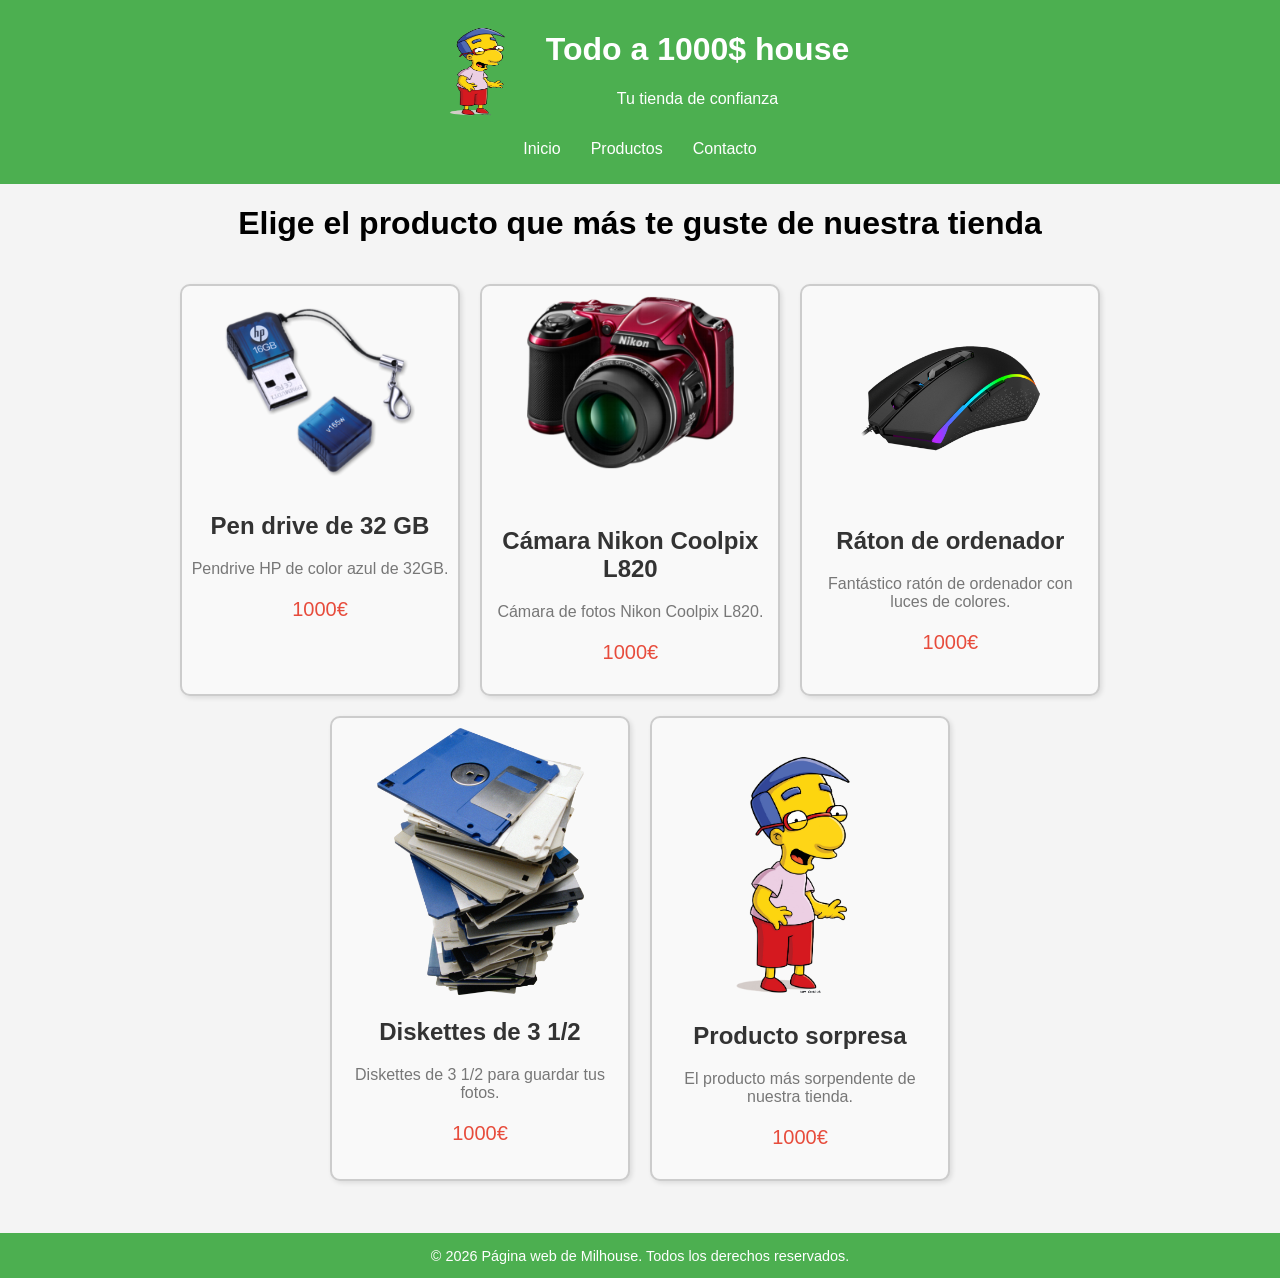
<file: ejercicio 2- Tienda/index.html>
<!DOCTYPE html>
<html lang="en">
<head>
    <meta charset="UTF-8">
    <meta name="viewport" content="width=device-width, initial-scale=1.0">
    <meta name="author" content="Rosendo Ramirez Zambrana">
    <link rel="stylesheet" href="index.css">
    <title>Mi Tienda Web</title>
</head>
<body>
     <header>
        <div class="cabecera-imagen">
            <img src="imagenes/milhouse.png" alt="Imagen de Milhouse">
            <div>
                <h1>Todo a 1000$ house</h1>
                <p>Tu tienda de confianza</p>
            </div>
        </div>
        <nav>
            <ul>
                <li><a href="#">Inicio</a></li>
                <li><a href="#">Productos</a></li>
                <li><a href="#">Contacto</a></li>
            </ul>
        </nav>
    </header>
   <main>
        <div class="contenedor-principal">
            <h1>Elige el producto que más te guste de nuestra tienda</h1>
            <div class="contenedor-tarjetas-productos">
                
                <div class="tarjeta">
                    <img src="imagenes/pendrive.png" alt="Pen drive">
                    <h2>Pen drive de 32 GB</h2>
                    <p class="descripcionproducto">Pendrive HP de color azul de 32GB.</p>
                    <p class="precio">1000€</p>
                    </div>
                    <div class="tarjeta">
                    <img src="imagenes/camara.png" alt="camara">
                    <h2>Cámara Nikon Coolpix L820</h2>
                    <p class="descripcionproducto">Cámara de fotos Nikon Coolpix L820.</p>
                    <p class="precio">1000€</p>
                    </div>
                    <div class="tarjeta">
                    <img src="imagenes/mouse.png" alt="raton">
                    <h2>Ráton de ordenador</h2>
                    <p class="descripcionproducto">Fantástico ratón de ordenador con luces de colores.</p>
                    <p class="precio">1000€</p>
                    </div>
                    <div class="tarjeta">
                    <img src="imagenes/diskette.png" alt="diskettes">
                    <h2>Diskettes de 3 1/2</h2>
                    <p class="descripcionproducto">Diskettes de 3 1/2 para guardar tus fotos.</p>
                    <p class="precio">1000€</p>
                    </div>
                    <div class="tarjeta">
                    <img src="imagenes/milhouse.png" alt="sorpresa">
                    <h2>Producto sorpresa</h2>
                    <p class="descripcionproducto">El producto más sorpendente de nuestra tienda.</p>
                    <p class="precio">1000€</p>
                </div>

            </div>
        </div>
    </main>

    <footer>
        <p>&copy; 2026 Página web de Milhouse. Todos los derechos reservados.</p>
    </footer>
</body>
</html>
</file>
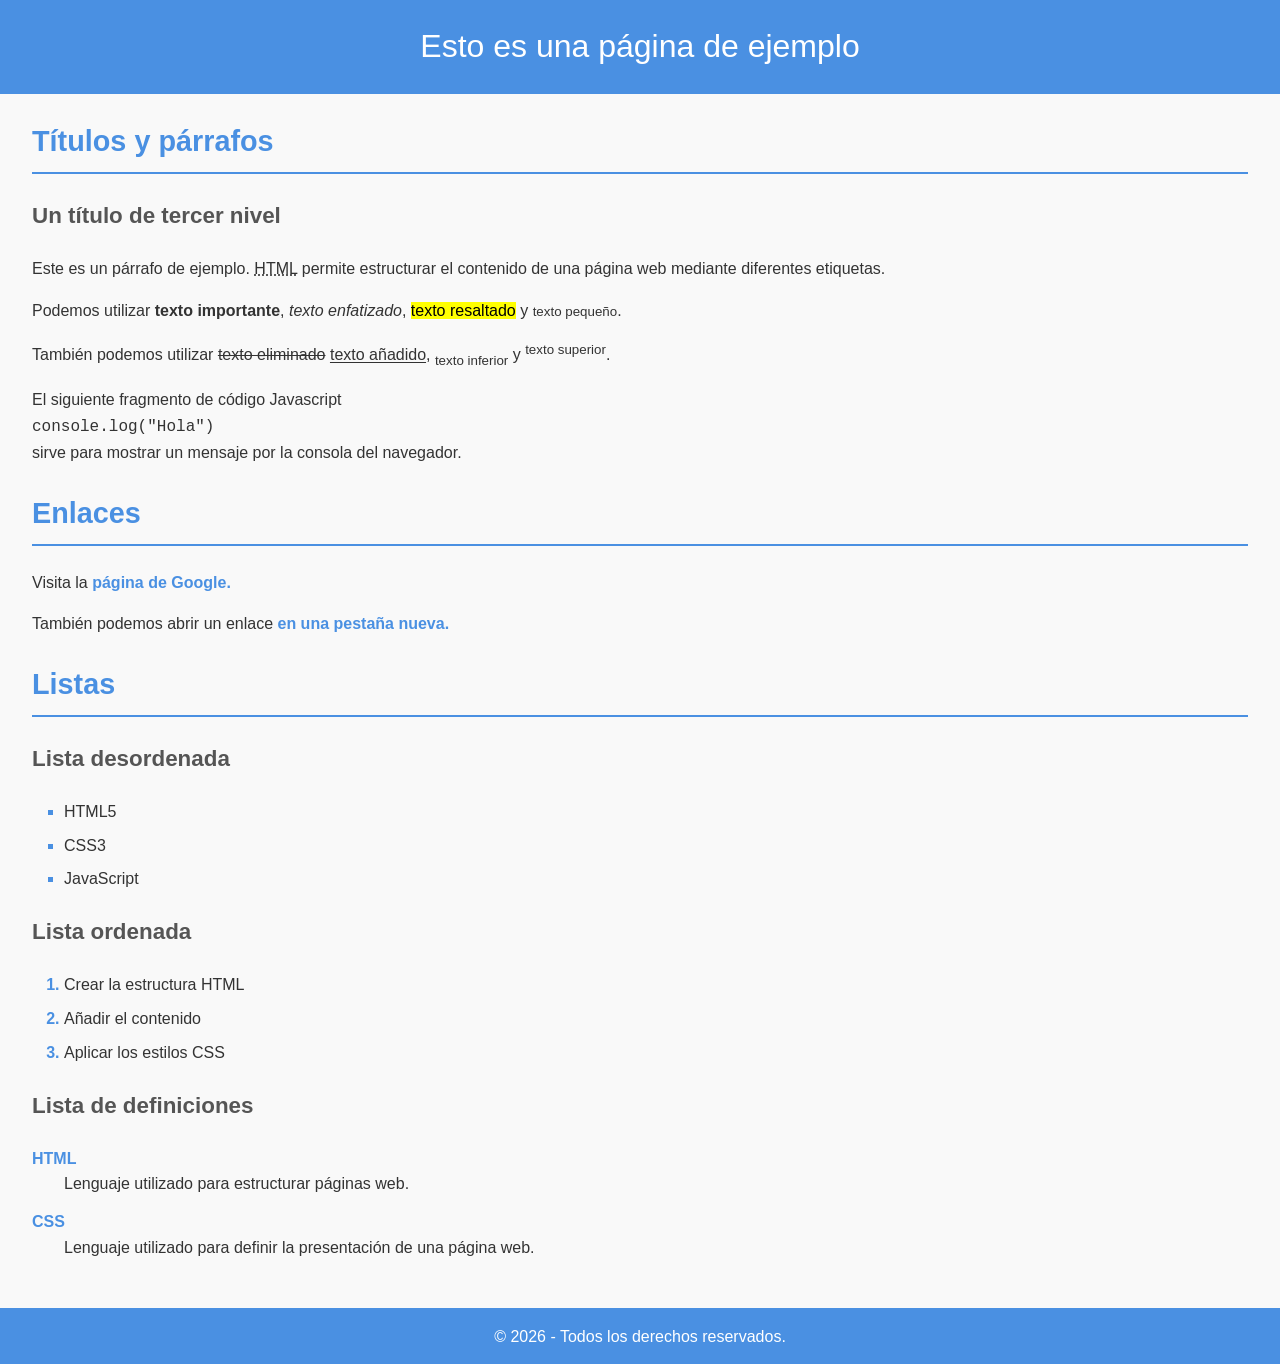
<file: Mi-primera-web-con-CSS/index.html>
<!DOCTYPE html>
<html lang="en">
<head>
    <meta charset="UTF-8">
    <meta name="viewport" content="width=device-width, initial-scale=1.0">
    <meta name="author" content="Rosendo Ramirez Zambrana">
    <link rel="stylesheet" href="index.css">
    <title>Mi pirmera web con CSS</title>
</head>
    <body>
    <!--Cabezado de la página-->
    <header>
        <h1>Esto es una página de ejemplo</h1>
    </header>  
    <!--Cuerpo de la página-->
       <main>
        <!-- Titulo de la página-->
          <Section>
            <h2>
                Títulos y párrafos
            </h2>
            <h3>
                Un título de tercer nivel
            </h3>
            <p>
                Este es un párrafo de ejemplo. <abbr title="Hypertext Markup Languaje">HTML</abbr> 
                permite estructurar el contenido de una página web mediante diferentes etiquetas.
            </p>
            <p>
                Podemos utilizar <strong>texto importante</strong>, <em>texto enfatizado</em>,
                 <mark>texto resaltado</mark> y <small>texto pequeño</small>.
            </p>
            <p>
                También podemos utilizar <del>texto eliminado</del> <ins>texto añadido</ins>,
                 <sub>texto inferior</sub> y <sup>texto superior</sup>.
            </p>
            <p>
                El siguiente fragmento de código Javascript<br>
                <code>console.log("Hola")</code><br>
                sirve para mostrar un mensaje por la consola del navegador.
            </p>
          </Section>
          <!--Enlaces-->
           <Section>
          <h2>Enlaces </h2>
            <p>Visita la  <a href="https://www.google.com">página de Google.</a> </p>
            <p>También podemos abrir un enlace 
            <a href="http://wikipedia.org" target="_blank">en una pestaña nueva.</a></p>
          </Section>
          <!--Listas-->
          <Section>
            <h2>Listas</h2>
            <h3>Lista desordenada</h3>
            <!--Lista desordenada-->
            <ul>
               <li>HTML5</li>
               <li>CSS3</li>
               <li>JavaScript</li> 
            </ul>

            <h3>Lista ordenada</h3>
            <!--Lista ordenada-->
            <ol>
            <li>Crear la estructura HTML</li>
            <li>Añadir el contenido</li>
            <li>Aplicar los estilos CSS</li>
            </ol>

            <h3>Lista de definiciones</h3>
            <!--Lista de definiciones-->
            <dl>
               <dt>HTML</dt> 
               <dd>Lenguaje utilizado para estructurar páginas web.</dd>
                <dt>CSS</dt>
                <dd>Lenguaje utilizado para definir la presentación de una página web.</dd>
            </dl>

          </Section>
    </main> 
    <footer>
        <p>&copy; 2026 - Todos los derechos reservados.</p>
    </footer>

</body>
</html>
</file>
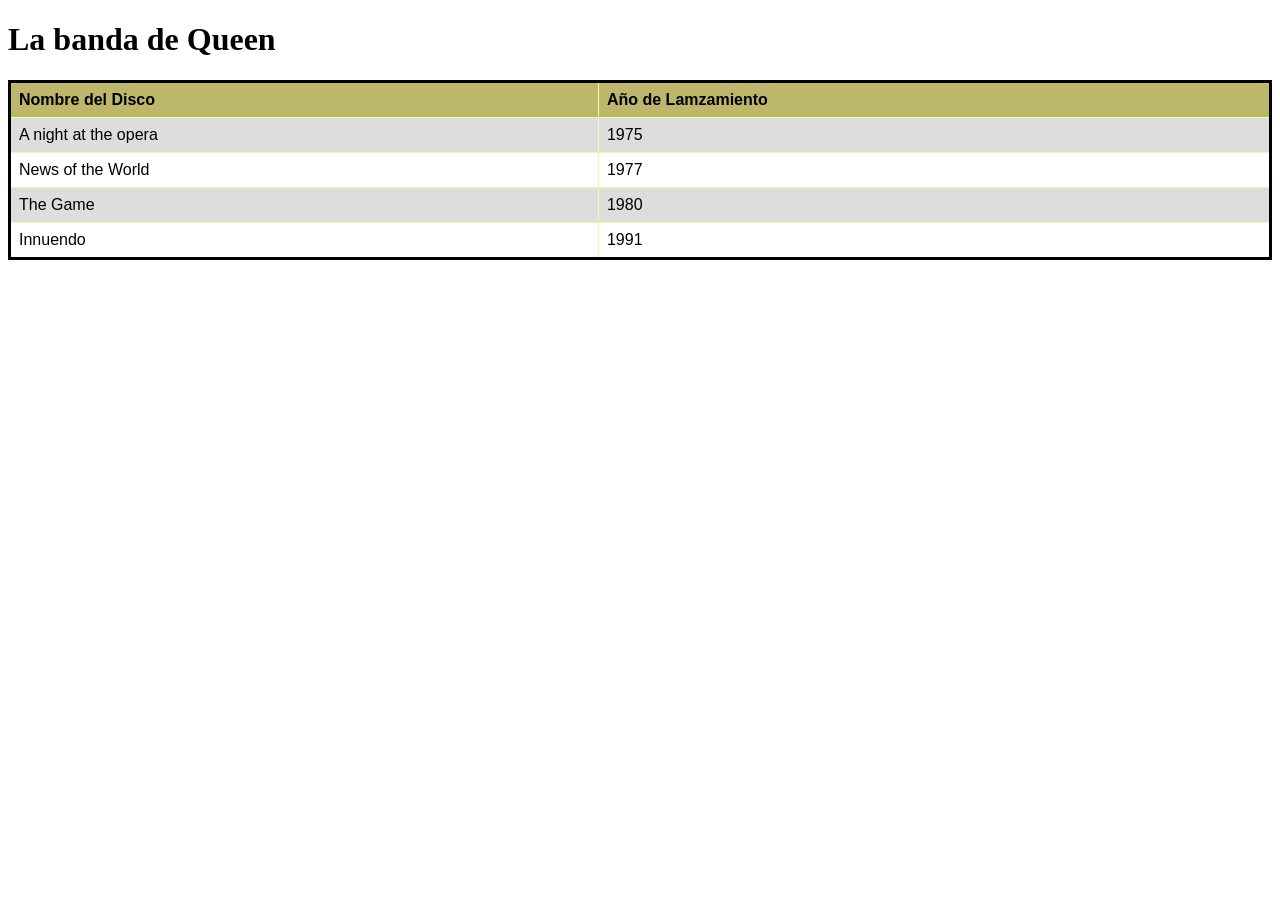
<file: Tablas/index.html>
<!DOCTYPE html>
<html lang="en">
<head>
    <meta charset="UTF-8">
    <meta name="viewport" content="width=device-width, initial-scale=1.0">
    <link rel="stylesheet" href="index.css">
    <title>Queen - Tablas</title>
</head>
<body>
    <!--Cabeza de la pagina-->
   <header>
<h1>La banda de Queen</h1>
   </header>
   <!--Titulo de la pagina-->
   <main>
        <table>
            <!--Fila 1-->
            <tr>
                <th>Nombre del Disco</th>
                <th>Año de Lamzamiento</th>
            </tr>
            <!--Fila 2-->
            <tr>
                <td>A night at the opera</td>
                <td>1975</td>
            </tr>
            <!--Fila 3-->
            <tr>
                <td>News of the World</td>
                <td>1977</td>
            </tr>
            <!--Fila 4-->
            <tr>
                <td>The Game</td>
                <td>1980</td>
            </tr>
            <!--Fila 5-->
            <tr>
                <td>Innuendo</td>
                <td>1991</td>
            </tr>

        </table>
   </main>
   <footer>

   </footer>

</body>
</html>
</file>
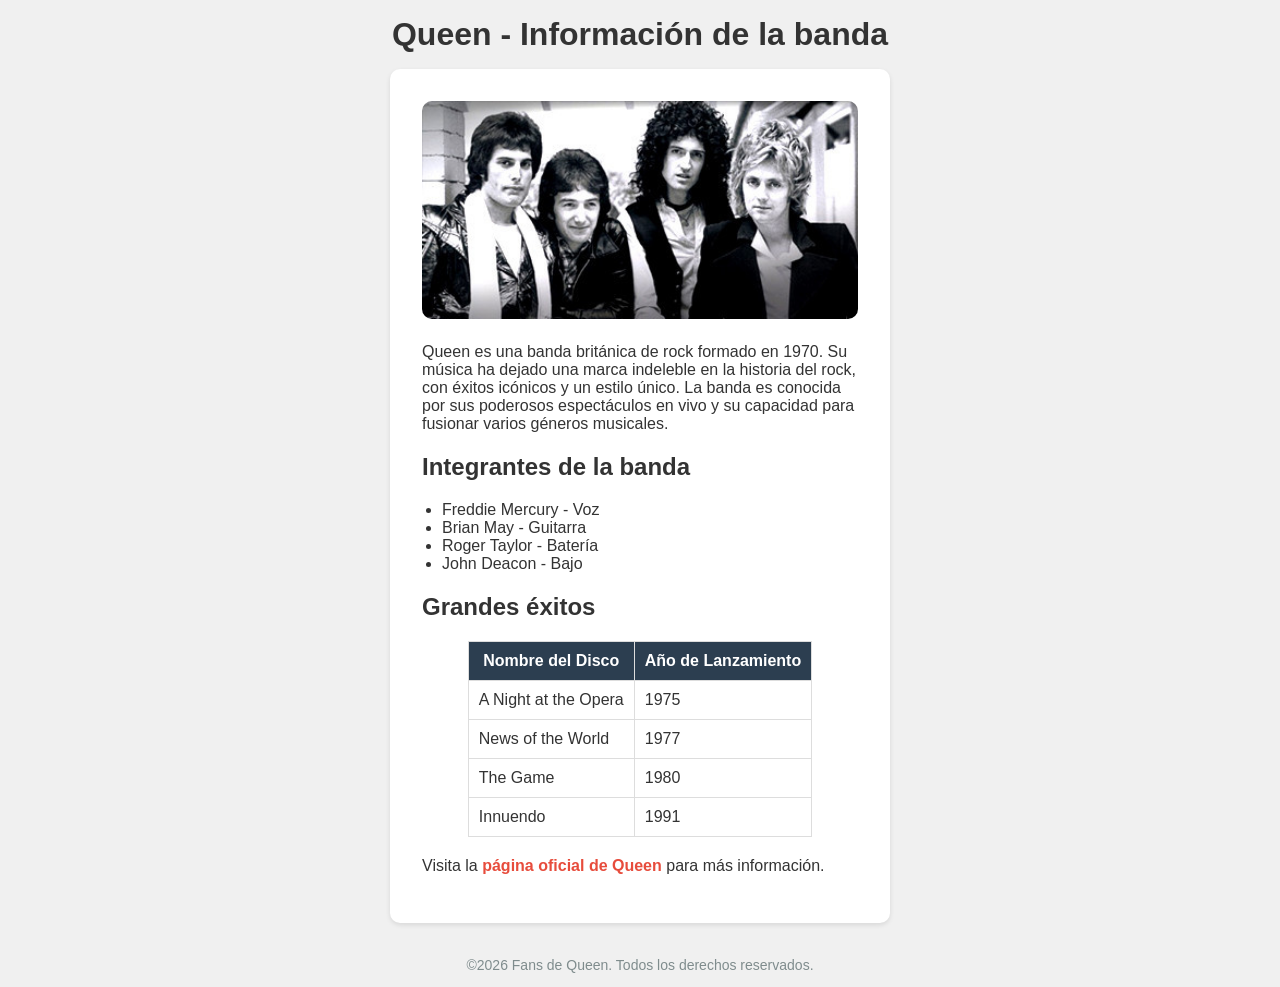
<file: Ejercico2 queen/Ejercicio 2 queen.html>
<!--Queen informacion-->
<!DOCTYPE html>
<html lang="en">
<head>
    <meta charset="UTF-8">
    <meta name="viewport" content="width=device-width, initial-scale=1.0">
    <link rel="stylesheet" href="index.css">
    <title>Document</title>
</head>
<body>
    <header>
        <h1>Queen - Información de la banda</h1>
    </header>
    <main>
        <div class="imagen-banda">
            <img src="imagenes/queen.jpg" alt="Banda Queen">
        </div>
        <p>
            Queen es una banda británica de rock formado en 1970. Su música ha dejado una marca indeleble en la historia del rock, con éxitos icónicos y un estilo único. La banda es conocida por sus poderosos espectáculos en vivo y su capacidad para fusionar varios géneros musicales.
        </p>
        <div class="lista-integrantes">
            <h2>Integrantes de la banda</h2>
            <ul>
                <li>Freddie Mercury - Voz</li>
                <li>Brian May - Guitarra</li>
                <li>Roger Taylor - Batería</li>
                <li>John Deacon - Bajo</li>
            </ul>
        </div>
        <div class="tabla-exitos">
            <h2>Grandes éxitos</h2>
            <table>
                <tr>
                    <th>Nombre del Disco</th>
                    <th>Año de Lanzamiento</th>
                </tr>
                <tr>
                    <td>A Night at the Opera</td>
                    <td>1975</td>
                </tr>
                <tr>
                    <td>News of the World</td>
                    <td>1977</td>
                </tr>
                <tr>
                    <td>The Game</td>
                    <td>1980</td>
                </tr>
                <tr>
                    <td>Innuendo</td>
                    <td>1991</td>
                </tr>
            </table>
        </div>
        <div class="enlace-web">
            <p>
                Visita la <a href="https://www.queeniofficial.com/">página oficial de Queen</a> para más información.
            </p>
        </div>
    </main>

    <footer>
        <p>&copy;2026 Fans de Queen. Todos los derechos reservados.</p>
    </footer>

</body>
</html>
</file>
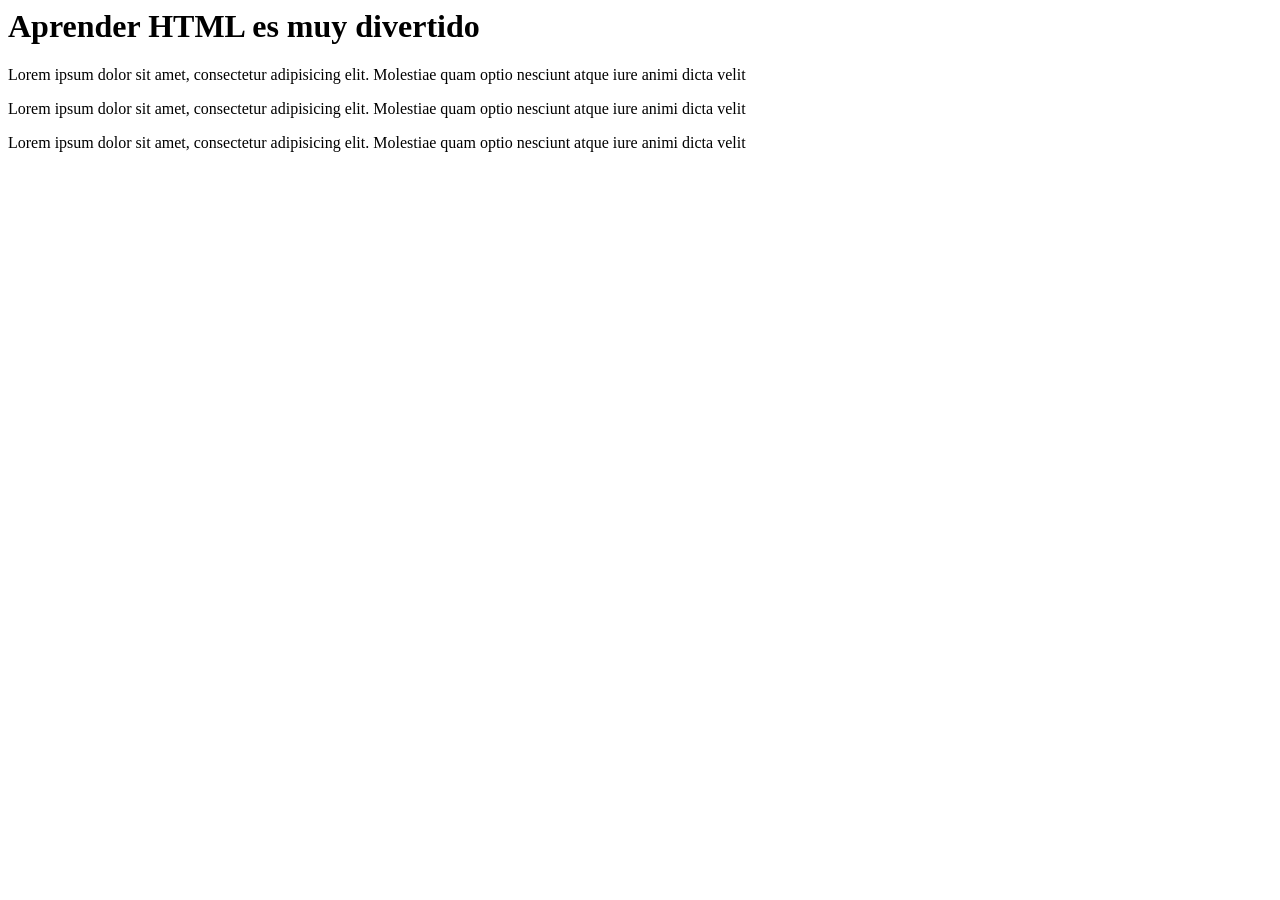
<file: Ejercicios/ejercicio1/ejercicio1.html>
<DOCTYPE html>
<html>
    <head>
        <meta charset="utf-8"> <!--Esta etiqueta no se cierra (/meta: no, meta: si )-->
        <meta name="description" content="Ejercicio HTML - Corrige los errores">
        <title>Corrige los errores que encuentres en el documento</title>
    </head>
    <body>
        <h1>Aprender HTML es muy divertido</h1>
        <p>Lorem ipsum dolor sit amet, consectetur adipisicing elit. Molestiae quam optio nesciunt
        atque iure animi dicta velit</p>
        <p>Lorem ipsum dolor sit amet, consectetur adipisicing elit. Molestiae quam optio nesciunt
        atque iure animi dicta velit</p>
        <p>Lorem ipsum dolor sit amet, consectetur adipisicing elit. Molestiae quam optio nesciunt
        atque iure animi dicta velit</p>
    </body>
</html>
</file>
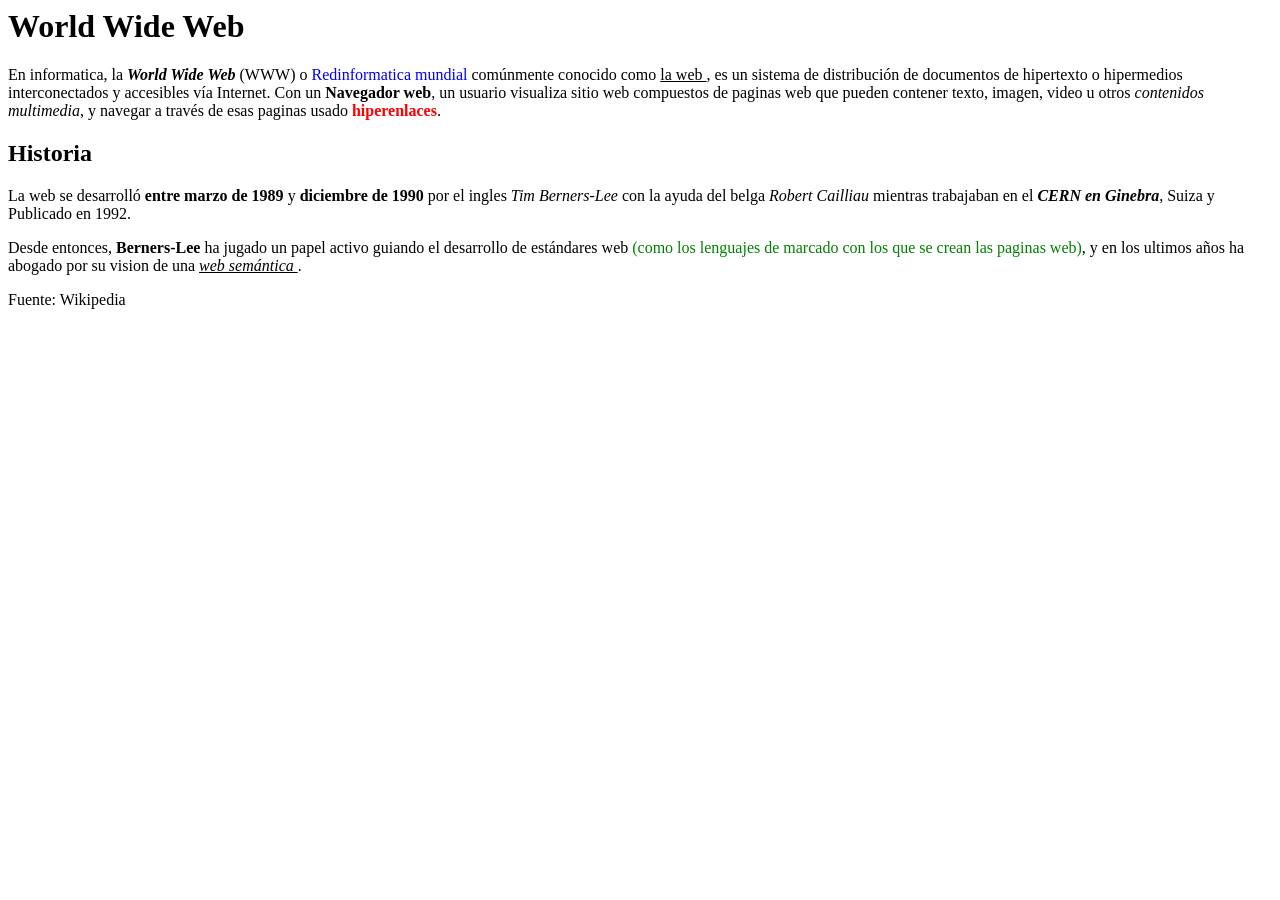
<file: Ejercicios/ejercicio2/ejercicio2.html>
<!DOCTYPE thml>
<thml lang "en">
    <title>Ejercicio 02</title>
    <head>
        <body>
            
            <h1>World Wide Web</h1>
            <p>En informatica, la <strong><em> World Wide Web </em></strong> (WWW) o <espan style="color:blue">Redinformatica mundial </espan>
                comúnmente conocido como <span style="text-decoration: underline"> la web </span>, es un sistema de distribución de
                documentos de hipertexto o hipermedios interconectados y accesibles
                vía Internet. Con un <span style="font-weight: bold;"> Navegador web</span>, un usuario visualiza sitio
                web compuestos de paginas web que pueden contener texto, imagen,
                video u otros <span style="font-style: italic"> contenidos multimedia</span>, y navegar a través de esas
                paginas usado <span style="color: red; font-weight: bold;"> hiperenlaces</span>.

        </p>
        <h2>Historia</h2>
        <p>La web se desarrolló <strong> entre marzo de 1989</strong> y <strong>diciembre de 1990</strong> por el ingles
            <em>Tim Berners-Lee</em>  con la ayuda del belga <em>Robert Cailliau</em> mientras trabajaban en el
            <strong><em> CERN en Ginebra</em></strong>, Suiza y Publicado en 1992.
        </p>
        <p>
            Desde entonces,<strong> Berners-Lee </strong> ha jugado un papel activo guiando el desarrollo de
            estándares web <span style="color: green;"> (como los lenguajes de marcado con los que se crean las paginas
            web)</span>, y en los ultimos años ha abogado por su vision de una <span style="text-decoration: underline"><em> web semántica </em></span>.

        </p>
        <p>Fuente: Wikipedia</p>
        </body>
    </thml>
</file>
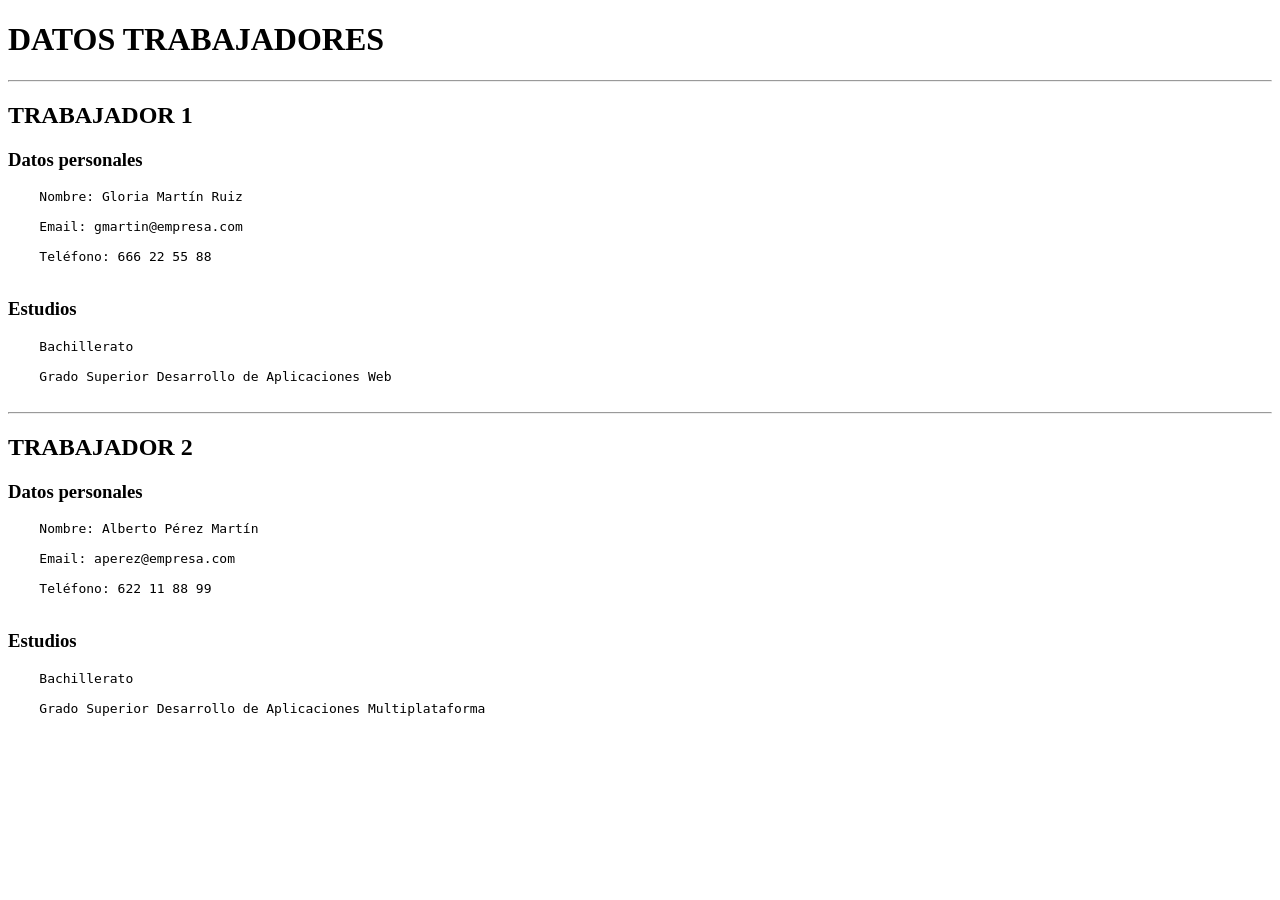
<file: Ejercicios/ejercicio3/ejercicio3.html>
<!DOCTYPE html>
<html lang="es">
<head>
    <meta charset="UTF-8">
    <title>Ejercicio 03 relación HTML</title>
</head>
<body>

    <!-- Título principal -->
    <h1>DATOS TRABAJADORES</h1>
    <hr>

    <!-- Datos del trabajador 1 -->
    <div>
        <h2>TRABAJADOR 1</h2>

        <div>
            <h3>Datos personales</h3>
            <pre>
    Nombre: Gloria Martín Ruiz

    Email: gmartin@empresa.com

    Teléfono: 666 22 55 88
            </pre>
        </div>

        <div>
            <h3>Estudios</h3>
            <pre>
    Bachillerato

    Grado Superior Desarrollo de Aplicaciones Web
            </pre>
        </div>
    </div>

    <hr>

    <!-- Datos del trabajador 2 -->
    <div>
        <h2>TRABAJADOR 2</h2>

        <div>
            <h3>Datos personales</h3>
            <pre>
    Nombre: Alberto Pérez Martín

    Email: aperez@empresa.com

    Teléfono: 622 11 88 99
            </pre>
        </div>

        <div>
            <h3>Estudios</h3>
            <pre>
    Bachillerato

    Grado Superior Desarrollo de Aplicaciones Multiplataforma
            </pre>
        </div>
    </div>

</body>
</html>
</file>
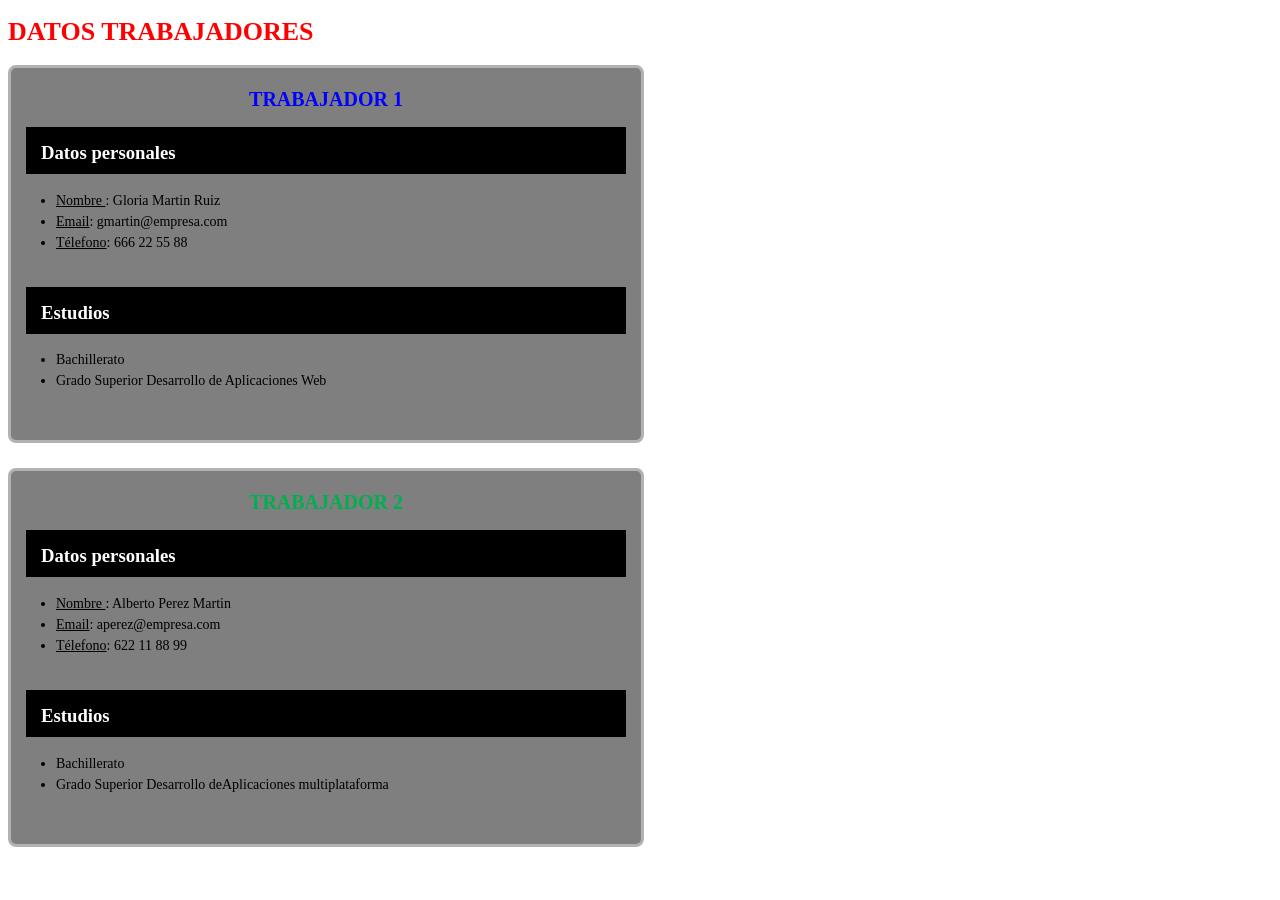
<file: Ejercicios/ejercicio4/ejercicio4.html>
<!DOCTYPE html>
<html lang="en">
<head>
    <meta charset="UTF-8">
    <meta name="viewport" content="width=device-width, initial-scale=1.0">
    <title>Ejercicio 04 - Datos Trabajadores</title>
    <!--Vinculacion del archivo CSS externo-->
    <link rel="stylesheet" href="index.css">
</head>
<body>
    <h1>DATOS TRABAJADORES</h1>
<!--Contenedor del trabajo 1-->
    <div class="contenedor-trabajador">
        <h2 class="nombre-trabajador azul"> TRABAJADOR 1</h2>

        <h3>Datos personales</h3>
        <ul>
            <li><u>Nombre </u>: Gloria Martin Ruiz </li>
            <li><u>Email</u>: gmartin@empresa.com</li>
            <li><u>Télefono</u>: 666 22 55 88</li>
        </ul>
        <h3>Estudios</h3>
        <ul>
            <li>Bachillerato</li>
            <li>Grado Superior Desarrollo de Aplicaciones Web</li>
        </ul>
    </div>

<!--Contenedor del trabajo 2-->
    <div class="contenedor-trabajador">
        <h2 class="nombre-trabajador verde"> TRABAJADOR 2</h2>

        <h3>Datos personales</h3>
        <ul>
            <li><u>Nombre </u>: Alberto Perez Martin </li>
            <li><u>Email</u>: aperez@empresa.com</li>
            <li><u>Télefono</u>: 622 11 88 99</li>
        </ul>

        <h3>Estudios</h3>
        <ul>
            <li>Bachillerato</li>
            <li>Grado Superior Desarrollo deAplicaciones multiplataforma</li>

</body>
</html>
</file>
<file: ejercicio 2- Tienda/index.css>
* {
box-sizing: border-box;

}
/*1. Estructura global y sticky footer */
body {
font-family: Arial, sans-serif;
background-color: #f4f4f4;
display: flex;
flex-direction: column;
min-height:100vh;
margin:0;

}
main{
flex: 1;
padding: 0 2rem 2rem 2rem;

}
/*2.cabecera y menu de navegacion*/

header {

text-align:center;
background-color: #4caf50;
color: white;
padding: 10px 0;
}
.cabecera-imagen{
display: flex;
justify-content: center;
align-items: center;

}
.cabecera-imagen img{
width: 100px;
height: 100px;
margin-right: 15px;

}
nav ul{
list-style: none;
display:flex;
justify-content:center;
gap:30px;
padding:0;
}
nav a{
color:white;
text-decoration:none;
}
.contenedor-principal h1{
text-align:center;
}

.contenedor-tarjetas-productos{
display:flex;
flex-wrap:wrap;
justify-content:center;
gap: 20px;
padding: 20px;
}

.tarjeta {
border: 2px solid #ccc;
border-radius: 10px;
padding: 10px;
max-width: 300px;
text-align: center;
background-color: #f9f9f9;
box-shadow: 2px 2px 5px rgba(0,0,0,0.1);
transition: 0.3s;
}

.tarjeta:hover{
transform: scale(1.05);
box-shadow: 0 8px 16px rgba(0,0,0,0.2);
}

.tarjeta img{
max-width:75%;
border-radius:10px;
}

.tarjeta h2{
color:#333;
}

.descripcionproducto{
color:#777;
}

.precio{
font-size:1.25rem;
color:#e74c3c;
}

/*3. Pie de pagina*/
footer{
background-color: #4caf50;
color:white;
text-align:center;
font-size:0.9rem;
}
</file>
<file: Mi-primera-web-con-CSS/index.css>
/* Resets */
* {
    box-sizing: border-box; /* Asegura que el padding y los bordes no aumenten el ancho/alto total del elemento */
}

/***********************************/
/* Estilos del body                */
/***********************************/
body {
    /* Estos son los estilos que van a hacer que el body se configure correctamente */
    min-height: 100vh;  /* Hace que el body mida como mínimo toda la altura visible del navegador. 100vh = 100% de la altura del viewport (la ventana visible del navegador)*/

    /* En navegadores modernos puedes utilizar:
    min-height: 100dvh;
    dvh (dynamic viewport height) resuelve mejor algunos problemas de móviles, cuando el usuario hace scroll y los navegadores ocultan y muestran la barra del navegador. */
    margin: 0;          /* Elimina el margen por defecto de todos los elementos */
    padding: 0;         /* Elimina el relleno por defecto de todos los elementos */

    display: flex;                      /* Utiliza Flexbox para alinear los elementos de la lista en una fila */
    flex-direction: column;             /* Los elementos flexibles hijos (cabecera, navegación, principal, etc.) los alinea verticalmente */
    font-family: 'Arial', sans-serif;   /* Define la fuente principal de la página */
    line-height: 1.6;                   /* Establece la altura de línea (espacio entre líneas de texto) */
    background-color: #F9F9F9;        /* Aplica un color de fondo claro al cuerpo de la página */
    color: #333;                      /* Define el color del texto principal en gris oscuro */
}

/************************/
/* Estilos para el main */
/************************/

main {
    flex: 1;        /* ¡¡¡IMPORTANTE!!! Hace que la etiqueta main crezca para llenar el espacio disponible libre. Aunque main tenga solamente una línea de contenido, se expande y empuja el footer hacia abajo */
    /* Prueba a quitar la línea de flex: 1; para ver qué ocurre */
    padding: 0 2rem 2rem 2rem;  /* Añade un relleno de 2rem alrededor del contenido principal */
}

/***************************************/
/* Estilos de la cabecera de la página */
/***************************************/

header {
    background-color: #4A90E2;  /* Establece un color de fondo azul para la cabecera */
    color: white;               /* Define el color del texto de la cabecera como blanco */
    text-align: center;           /* Centra horizontalmente el texto dentro de la cabecera */
}

header h1 {
    font-size: 2rem;        /* Define el tamaño de la fuente del título principal */
    font-weight: normal;    /* Establece el peso de la fuente en normal (no en negrita) */
}

/*********************************/
/* Estilos para el pie de página */
/*********************************/

footer {
    background-color: #4A90E2;  /* Aplica el mismo color azul de la cabecera al pie de página */
    color: white;               /* Establece el color del texto del pie de página en blanco */
    text-align: center;           /* Centra el texto en el pie de página */
    font-size: 0.9rem;            /* Define un tamaño de fuente más pequeño para el texto del pie de página */
}

/************************************/
/* Estilos para títulos y párrafos */
/************************************/

h2 {
    color: #4A90E2;                     /* Define el color de los títulos de segundo nivel */
    font-size: 1.8rem;                    /* Establece el tamaño de la fuente del título */
    border-bottom: 2px solid #4A90E2;   /* Añade una línea azul debajo del título */
    padding-bottom: 0.5rem;               /* Añade espacio entre el texto y la línea inferior */
}

h3 {
    color: #555;              /* Define el color de los títulos de tercer nivel */
    font-size: 1.4rem;          /* Establece el tamaño de la fuente del título */
}

p {
    font-size: 1rem;            /* Define el tamaño de la fuente de los párrafos */
    margin-bottom: 1rem;        /* Añade espacio debajo de cada párrafo */
}


/************************/
/* Estilos para enlaces */
/************************/

a {
    color: #4A90E2;             /* Define el color azul de los enlaces */
    text-decoration: none;        /* Elimina el subrayado que tienen los enlaces por defecto */
    font-weight: bold;            /* Muestra el texto del enlace en negrita */
}

a:hover {
    color: #E67E22;             /* Cambia el color del enlace cuando el ratón pasa por encima */
    text-decoration: underline;   /* Añade un subrayado al pasar el ratón por encima */
}


/************************/
/* Estilos para listas */
/************************/

ul {
    list-style-type: square ;    /* Cambia las viñetas circulares por cuadrados */
    padding-left: 2rem;         /* Añade espacio a la izquierda para separar la lista del margen */
}

ol {
    list-style-type: decimal;   /* Utiliza números para indicar los elementos de la lista */
    padding-left: 2rem;         /* Añade espacio a la izquierda para separar la lista del margen */
}

li {
    margin-bottom: 0.5rem;      /* Añade espacio entre los diferentes elementos de las listas */
}

li::marker {
    color: #4A90E2;           /* Cambia el color de los marcadores de las listas */
    font-weight: bold;          /* Muestra los marcadores de las listas en negrita */
}

dl {
    margin: 1rem 0;             /* Añade espacio antes y después de la lista de definiciones */
}

dt {
    color: #4A90E2;           /* Define el color del término que se está definiendo */
    font-weight: bold;          /* Muestra el término en negrita para destacarlo */
}

dd {
    margin-left: 2rem;         /* Añade sangría al texto de la definición */
    margin-bottom: 0.75rem;    /* Añade espacio entre las diferentes definiciones */
}
</file>
<file: Tablas/index.css>
table {
  font-family: arial, sans-serif;
  border-collapse: collapse;
  width: 100%;
  border: 3px solid black;
}
th {
    background-color: darkkhaki;
}

td, th {
  border: 1px solid #e6ffa2;
  text-align: left;
  padding: 8px;
}

tr:nth-child(even) {
  background-color: #dddddd;
}
</file>
<file: Ejercico2 queen/index.css>
/* ==========================================================
   EJERCICIO 02 - PÁGINA WEB SOBRE QUEEN
   Hoja de estilos comentada
   ========================================================== */

/* El selector universal aplica border-box a TODOS los elementos.
   Así, el padding y los bordes quedan incluidos en su ancho declarado. */
* {
    box-sizing: border-box;
}
/* ----------------------------------------------------------
   1. ESTRUCTURA GENERAL
   ---------------------------------------------------------- */
body {
    margin: 0;
    min-height: 100vh;   /* Alternativa para navegadores sin soporte de dvh. */
    min-height: 100dvh;  /* Se adapta a las barras móviles del navegador. */
    font-family: Arial, sans-serif;
    color: #333;
    background-color: #F0F0F0;

    /* El enunciado pide colocar header, main y footer en columna.
       Flexbox se usa aquí solo para organizar esos tres bloques. */
    display: flex;
    flex-direction: column;
}
/* ----------------------------------------------------------
   2. CABECERA
   ---------------------------------------------------------- */
/* Solución exigida por el enunciado: cabecera con Flexbox.
   justify-content centra el h1 en el eje principal (horizontal)
   y align-items lo centra en el eje transversal (vertical).
   text-align centra el texto dentro del propio h1. */
header {
    text-align: center;
    padding: 1rem;
}

header h1 {
    margin: 0; /* Eliminamos el margen predeterminado del h1. */
    text-align: center;
}
/* ----------------------------------------------------------
   3. CONTENIDO PRINCIPAL
   ---------------------------------------------------------- */
main {
    background-color: #FFF;
    box-shadow: 0 2px 5px rgba(0, 0, 0, 0.1);
    max-width: 500px;
    /* Superior: 0; laterales: auto (centra la tarjeta);
       inferior: auto (absorbe el espacio vertical sobrante en
       este Flexbox de columnas y deja el footer al fondo).
       Con flex: 1, empujamos el footer hacia el fondo. */
    margin: 0 auto;
    flex: 1;

    padding: 2rem;
    border-radius: 10px;
}
/* ----------------------------------------------------------
   4. IMAGEN DE LA BANDA
   ---------------------------------------------------------- */
.imagen-banda {
    /* img es un elemento en línea de forma predeterminada;
       por eso se puede centrar desde su contenedor con text-align. */
    text-align: center;
    margin-bottom: 20px;
}

.imagen-banda img {
    width: 100%;
    border-radius: 10px;
}
/* VARIANTE ALTERNATIVA PARA CENTRAR LA IMAGEN (dejar comentada por ahora):
   Si convertimos la imagen en elemento de bloque, text-align
   del contenedor ya no la centra. En ese caso podemos usar:

.imagen-banda img {
    display: block;
    margin: 0 auto;
}

   Se conservarian el resto de reglas de .imagen-banda img
   (width y border-radius).
*/
/* ----------------------------------------------------------
   5. LISTA DE INTEGRANTES
   ---------------------------------------------------------- */
.lista-integrantes ul {
    list-style-type: disc;
    padding-left: 20px;
}
/* ----------------------------------------------------------
   6. TABLA DE DISCOS
   ---------------------------------------------------------- */
.tabla-exitos table {
    border-collapse: collapse; /* Une los bordes de celdas contiguas. */
    margin: 0 auto 20px;       /* Centra la tabla y deja espacio debajo. */
}

.tabla-exitos table,
.tabla-exitos th,
.tabla-exitos td {
    border: 1px solid #DDD;
}

.tabla-exitos th,
.tabla-exitos td {
    padding: 10px;
}

.tabla-exitos th {
    background-color: #2C3E50;
    color: white;
    text-align: center;
}

.tabla-exitos td {
    text-align: left;
    white-space: nowrap; /* Impide los saltos de línea dentro de celdas.
    Esto puede provocar desbordamientos en pantallas estrechas. */
}
/* ----------------------------------------------------------
   7. ENLACE A LA WEB OFICIAL
   ---------------------------------------------------------- */
.enlace-web a {
    color: #E74C3C;
    text-decoration: none;
    font-weight: bold;
}

/* :hover se aplica mientras el puntero está sobre el enlace. */
.enlace-web a:hover {
    color: #C0392B;
}
/* ----------------------------------------------------------
   8. PIE DE PAGINA
   ---------------------------------------------------------- */
footer {
    margin-top: 20px;
    color: #7F8C8D;
    text-align: center;
    font-size: 14px;
}
</file>
<file: Ejercicios/ejercicio4/index.css>
/*Estilos generales del cuerpo de la página */
boby{
    font-family:Arial,sans-serif;
    background-color: #ffffff;
    margin: 20px

}

/* Titulo principal en rojo */
h1 {
    color: #ff0000;
    font-size: 26px;
    font-weight: bold;
}
/*Caja gris que contitne la informacion de cada empleado */
.contenedor-trabajador {
    background-color: #7f7f7f;  /* Fondo gris oscuro */
    border: 3px solid #b2b2b2;  /* Borde exterior gris claro */
    border-radius: 8px;
    padding: 15px;
    margin-bottom: 25px;
    max-width: 600px;   /* Ajusta el ancho para simular la ventana */
}

/* Titulos de trabajadores 1 y trabajador 2 centrados */
.nombre-trabajador{
text-align: center;
font-size: 20px;
margin-top: 5px;
margin-bottom: 15px;
}
/*Clases especificas para los coleres de los nombres */
.azul{
    color:blue;
}
.verde{color:#00b050;
}

h3 {background-color: #000000;
color: #ffffff;
font-size: 6px 10px;
margin-top: 16px;
padding: 15px;
padding-bottom: 10px;
}

/*Formato de las listas de datos */
ul{
list-style-type: disc;
padding-left: 30px;
padding-bottom: 15px;
}

li{
margin-bottom: 5px;
font-size: 14px;
}
</file>
